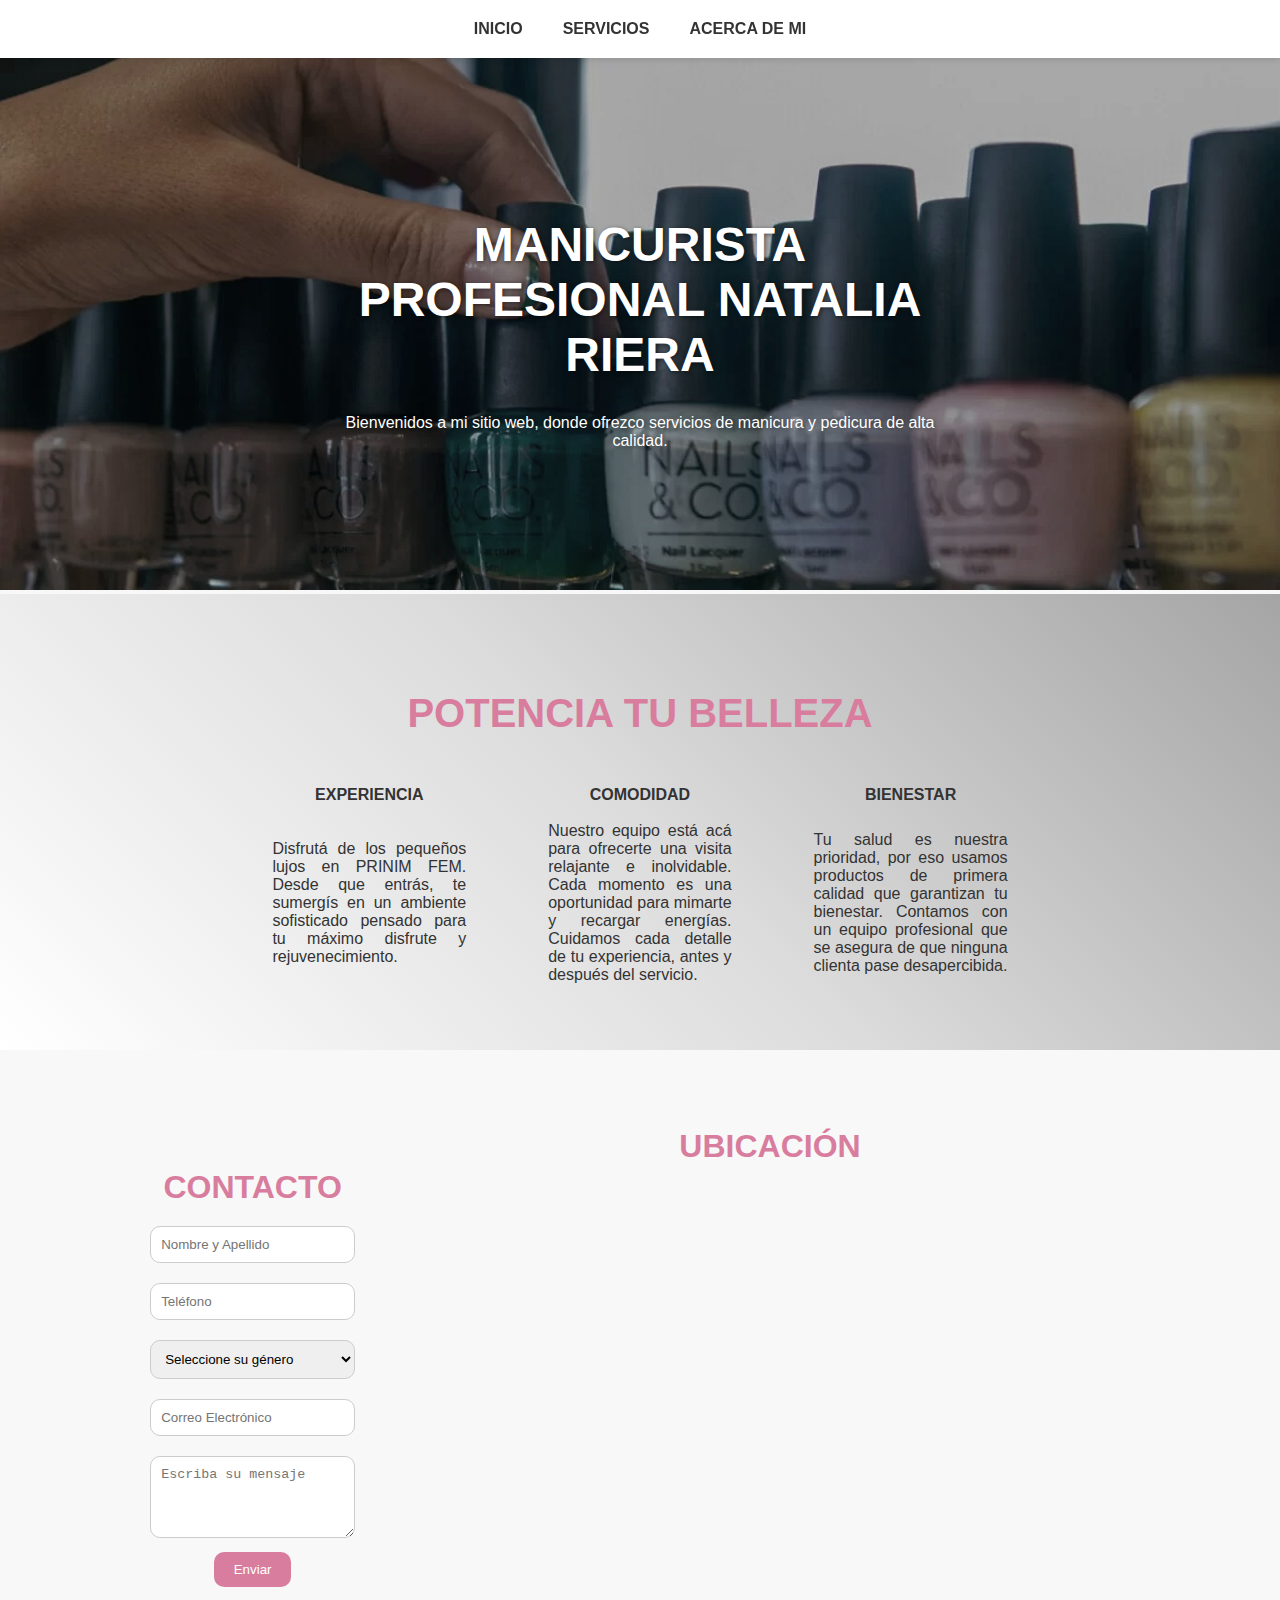
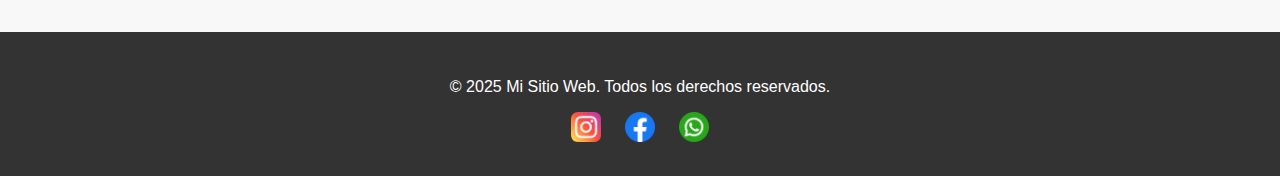
<file: index.html>
<!DOCTYPE html>
<html lang="en">

<head>
    <meta charset="UTF-8">
    <meta name="viewport" content="width=device-width, initial-scale=1.0">
    <title>PRINIM FEM</title>
    <link rel="stylesheet" href="./estilos/styles.css">
    <link href="https://cdn.jsdelivr.net/npm/bootstrap@5.3.8/dist/css/bootstrap.min.css" rel="stylesheet" integrity="sha384-sRIl4kxILFvY47J16cr9ZwB07vP4J8+LH7qKQnuqkuIAvNWLzeN8tE5YBujZqJLB" crossorigin="anonymous">
</head>

<body>
    <header>

        <nav class="navbar-container"> 
            <ul > 
                <li><a href="./index.html">INICIO</a> </li>
                <li><a href="./page/servicios.html">SERVICIOS</a></li>
                <li><a href="./page/acercademi.html">ACERCA DE MI</a></li>
            </ul>
        </nav>

    </header>

    <main class="container-fluid">
        <section class="inicio">
            <img src="./imagenes/fondo.jpeg" alt="manicura">

            <div class="titulo">
                <h1 class="titulo-h1">MANICURISTA PROFESIONAL NATALIA RIERA</h1>
                <p>Bienvenidos a mi sitio web, donde ofrezco servicios de manicura y pedicura de alta calidad.</p>
            </div>

        </section>

        <section class="subinicio">
            <h2 class="subinicio-titulo">POTENCIA TU BELLEZA</h2>
            <table class="tabla-servicios">
                <tr>
                    <th>EXPERIENCIA</th>
                    <th>COMODIDAD</th>
                    <th>BIENESTAR</th>
                </tr>
                <tr>
                    <td>Disfrutá de los pequeños lujos en PRINIM FEM. Desde que entrás, te sumergís en un ambiente
                        sofisticado pensado para tu máximo disfrute y rejuvenecimiento.</td>
                    <td>Nuestro equipo está acá para ofrecerte una visita relajante e inolvidable. Cada momento es una
                        oportunidad para mimarte y recargar energías. Cuidamos cada detalle de tu experiencia, antes y
                        después del servicio.</td>
                    <td>Tu salud es nuestra prioridad, por eso usamos productos de primera calidad que garantizan tu
                        bienestar. Contamos con un equipo profesional que se asegura de que ninguna clienta pase
                        desapercibida.</td>
                </tr>

            </table>
        </section>

        <section class="contacto-ubicacion">
            <table class="tabla-contacto-ubicacion">
                <tr>
                    <th>
                        <h4 class="contacto-titulo">CONTACTO</h4>
                        <form class="contacto-form" action="/submit" method="post">
                            <input type="text" placeholder="Nombre y Apellido" required>
                            <br>
                            <input type="tel" id="telefono" nombre="telefono" placeholder="Teléfono" required>
                            <br>
                            <select id="genero" nombre="genero" required>
                                <option value="vacio">Seleccione su género</option>
                                <option value="femenino">Femenino</option>
                                <option value="masculino">Masculino</option>
                                <option value="otro">Otro</option>
                            </select>
                            <br>
                            <input type="email" placeholder="Correo Electrónico" required>
                            <br>
                            <textarea rows="4" placeholder="Escriba su mensaje" required></textarea>
                            <br>
                            <button type="submit" class="btn btn-primary">Enviar</button>
                        </form>
                    </th>
                    <th>
                    <h4 class="ubi">UBICACIÓN</h4>
                    <iframe src="https://www.google.com/maps/embed?pb=!1m18!1m12!1m3!1d3539.625090770971!2d-58.83229737871641!3d-27.480928881434853!2m3!1f0!2f0!3f0!3m2!1i1024!2i768!4f13.1!3m3!1m2!1s0x94456c9de0563013%3A0xa023e20218610826!2sInstituto%20Superior%20San%20Jos%C3%A9%20I-27!5e0!3m2!1ses!2sar!4v1761440045890!5m2!1ses!2sar" width="600" height="450" style="border:0;" allowfullscreen="" loading="lazy" referrerpolicy="no-referrer-when-downgrade"></iframe>
                    </th>
                </tr>

            </table>

        </section>

        <footer>
            
            <p>&copy; 2025 Mi Sitio Web. Todos los derechos reservados.</p>
            <div class="redes">
                <a href="https://www.instagram.com/prinninafemm?utm_source=qr&igsh=MXZ2d2Y0a2tnNTJrMg=="
                    target="_blank"><img src="./imagenes/instagram.png" alt="instagram" width="30" height="30"></a>
                <a href="https://www.facebook.com/" target="_blank"><img src="./imagenes/facebook.png" alt="facebook"
                        width="30" height="30"></a>
                <a href="https://wa.me/+543794044776" target="_blank"><img src="./imagenes/whatsapp.png" alt="whatsapp"
                        width="30" height="30"></a>


            </div>
        </footer>
</body>
<script src="https://cdn.jsdelivr.net/npm/@popperjs/core@2.11.8/dist/umd/popper.min.js" integrity="sha384-I7E8VVD/ismYTF4hNIPjVp/Zjvgyol6VFvRkX/vR+Vc4jQkC+hVqc2pM8ODewa9r" crossorigin="anonymous"></script>
<script src="https://cdn.jsdelivr.net/npm/bootstrap@5.3.8/dist/js/bootstrap.min.js" integrity="sha384-G/EV+4j2dNv+tEPo3++6LCgdCROaejBqfUeNjuKAiuXbjrxilcCdDz6ZAVfHWe1Y" crossorigin="anonymous"></script>
</html>
</file>
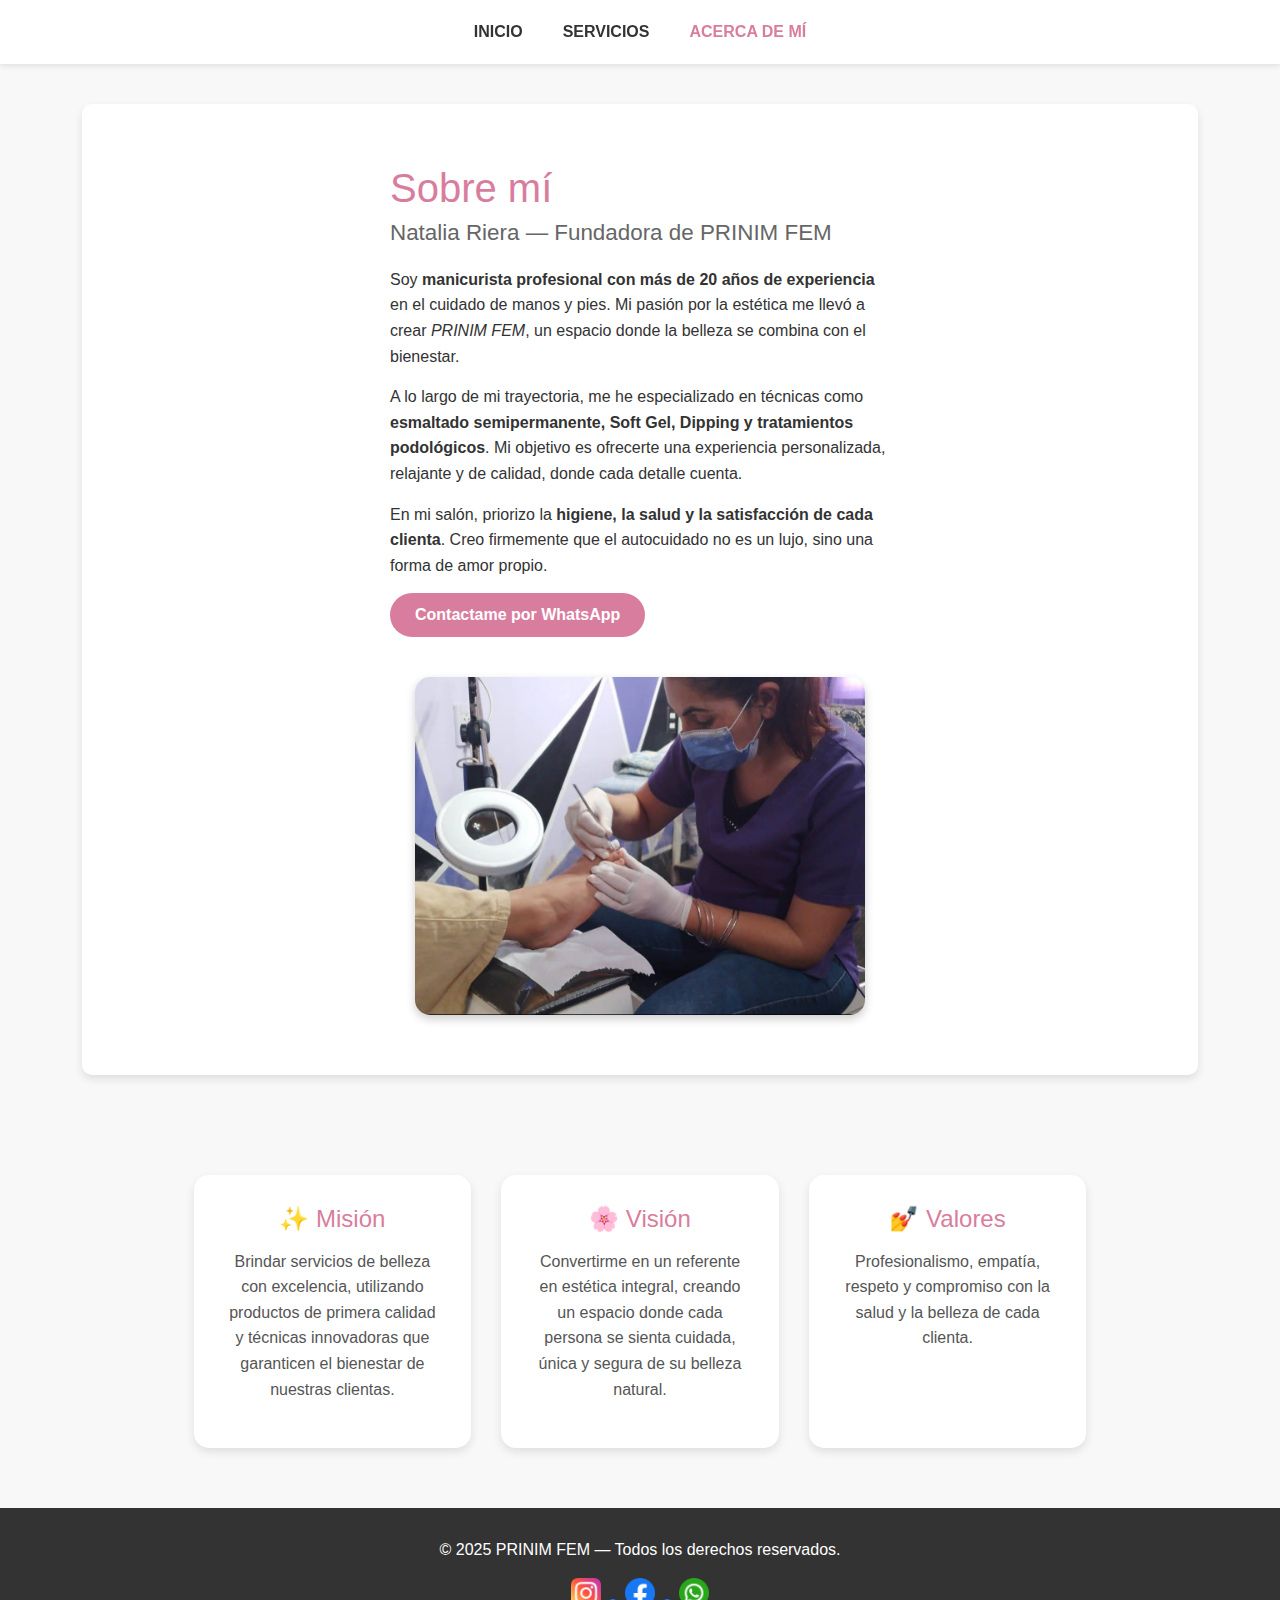
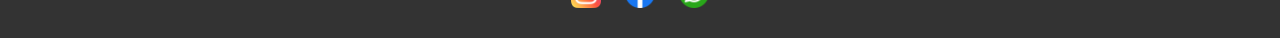
<file: page/acercademi.html>
<!DOCTYPE html>
<html lang="es">
<head>
    <meta charset="UTF-8">
    <meta name="viewport" content="width=device-width, initial-scale=1.0">
    <title>FORMULARIO DE CONSULTA</title>

    <link href="https://cdn.jsdelivr.net/npm/bootstrap@5.3.8/dist/css/bootstrap.min.css" rel="stylesheet">
    <link rel="stylesheet" href="../estilos/styles.css">
</head>

<body>
    <header>
        <nav class="navbar-container"> 
            <ul class="menu">
                <li><a href="../index.html">INICIO</a></li>
                <li><a href="./servicios.html">SERVICIOS</a></li>
                <li><a href="./acercademi.html" class="activo">ACERCA DE MÍ</a></li>
            </ul>
        </nav>
    </header>

    <main class="container">
        <section class="presentacion">
            <div class="texto">
                <h1>Sobre mí</h1>
                <h2>Natalia Riera — Fundadora de PRINIM FEM</h2>
                <p>
                    Soy <strong>manicurista profesional con más de 20 años de experiencia</strong> en el cuidado de manos y pies.
                    Mi pasión por la estética me llevó a crear <em>PRINIM FEM</em>, un espacio donde la belleza se combina con el bienestar.
                </p>
                <p>
                    A lo largo de mi trayectoria, me he especializado en técnicas como 
                    <strong>esmaltado semipermanente, Soft Gel, Dipping y tratamientos podológicos</strong>.
                    Mi objetivo es ofrecerte una experiencia personalizada, relajante y de calidad, donde cada detalle cuenta.
                </p>
                <p>
                    En mi salón, priorizo la <strong>higiene, la salud y la satisfacción de cada clienta</strong>.
                    Creo firmemente que el autocuidado no es un lujo, sino una forma de amor propio.
                </p>
                <a href="https://wa.me/+543794044776" target="_blank" class="boton-contacto">Contactame por WhatsApp</a>
            </div>

            <div class="imagen">
                <img src="../imagenes/manicuristanatiriera.jpg" alt="Foto de Natalia Riera, manicurista profesional">
            </div>
        </section>

        <section class="mision-vision">
            <div class="caja">
                <h3>✨ Misión</h3>
                <p>
                    Brindar servicios de belleza con excelencia, utilizando productos de primera calidad y técnicas innovadoras que garanticen el bienestar de nuestras clientas.
                </p>
            </div>
            <div class="caja">
                <h3>🌸 Visión</h3>
                <p>
                    Convertirme en un referente en estética integral, creando un espacio donde cada persona se sienta cuidada, única y segura de su belleza natural.
                </p>
            </div>
            <div class="caja">
                <h3>💅 Valores</h3>
                <p>
                    Profesionalismo, empatía, respeto y compromiso con la salud y la belleza de cada clienta.
                </p>
            </div>
        </section>
    </main>

    <footer>
        <p>&copy; 2025 PRINIM FEM — Todos los derechos reservados.</p>
        <div class="redes">
            <a href="https://www.instagram.com/prinninafemm" target="_blank">
                <img src="../imagenes/instagram.png" alt="Instagram" width="30">
            </a>
            <a href="https://www.facebook.com" target="_blank">
                <img src="../imagenes/facebook.png" alt="Facebook" width="30">
            </a>
            <a href="https://wa.me/+543794044776" target="_blank">
                <img src="../imagenes/whatsapp.png" alt="WhatsApp" width="30">
            </a>
        </div>
    </footer>
</body>
</html>
</file>
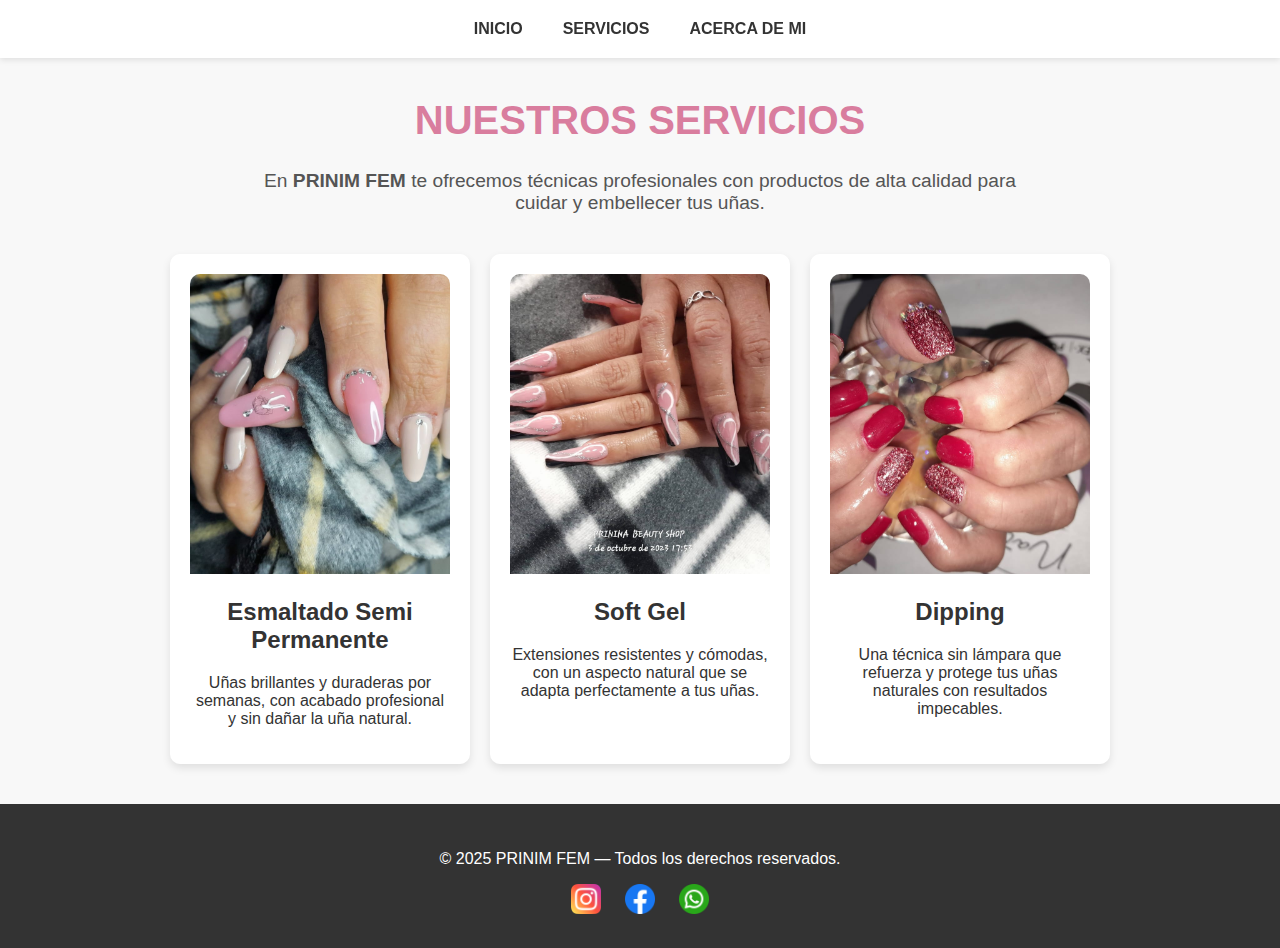
<file: page/servicios.html>
<!DOCTYPE html>
<html lang="en">

<head>
    <meta charset="UTF-8">
    <meta name="viewport" content="width=device-width, initial-scale=1.0">
    <title>FORMULARIO DE CONSULTA</title>
    <link rel="stylesheet" href="../estilos/styles.css">
       <link href="https://cdn.jsdelivr.net/npm/bootstrap@5.3.8/dist/css/bootstrap.min.css" rel="stylesheet" integrity="sha384-sRIl4kxILFvY47J16cr9ZwB07vP4J8+LH7qKQnuqkuIAvNWLzeN8tE5YBujZqJLB" crossorigin="anonymous">
</head>

<body>
    <header>
           <nav class="navbar-container"> 
            <ul>
                <li><a href="../index.html">INICIO</a></li>
                <li><a href="./servicios.html">SERVICIOS</a></li>
                <li><a href="./acercademi.html">ACERCA DE MI</a></li>
            </ul>
        </nav>
    </header>
<main class="container">
        <h1 class="titulo-servicios">NUESTROS SERVICIOS</h1>
        <p class="descripcion-servicios">En <strong>PRINIM FEM</strong> te ofrecemos técnicas profesionales con productos de alta calidad para cuidar
            y embellecer tus uñas.</p>
    </section>

    <section class="galeria-servicios">
        <div class="tarjeta">
            <img src="../imagenes/esmaltado-semipermanente.jpg" alt="Esmaltado Semi Permanente">
            <h2>Esmaltado Semi Permanente</h2>
            <p>Uñas brillantes y duraderas por semanas, con acabado profesional y sin dañar la uña natural.</p>
            
        </div>

        <div class="tarjeta">
            <img src="../imagenes/soft-gel.jpg" alt="Soft Gel">
            <h2>Soft Gel</h2>
            <p>Extensiones resistentes y cómodas, con un aspecto natural que se adapta perfectamente a tus uñas.</p>
            
        </div> 

        <div class="tarjeta">
            <img src="../imagenes/capiing.jpg" alt="Dipping">
            <h2>Dipping</h2>
            <p>Una técnica sin lámpara que refuerza y protege tus uñas naturales con resultados impecables.</p>
            
        </div>
    </section>
    </main>

       <footer>
        <p>&copy; 2025 PRINIM FEM — Todos los derechos reservados.</p>
        <div class="redes">
            <a href="https://www.instagram.com/prinninafemm" target="_blank"><img src="../imagenes/instagram.png"
                    alt="Instagram" width="30"></a>
            <a href="https://www.facebook.com" target="_blank"><img src="../imagenes/facebook.png" alt="Facebook"
                    width="30"></a>
            <a href="https://wa.me/+543794044776" target="_blank"><img src="../imagenes/whatsapp.png" alt="WhatsApp"
                    width="30"></a>
        </div>
    </footer>
   





</body>

</html>
</file>
<file: estilos/styles.css>
body {
  font-family: 'Poppins', sans-serif;
  margin: 0;
  background-color: #f8f8f8;
  color: #333;
}

.navbar-container,
.navbar {
  background-color: white;
  box-shadow: 0 2px 6px rgba(0, 0, 0, 0.1);
  position: sticky;
  top: 0;
  z-index: 1000;
  padding: 20px;
}

.navbar-container ul,
.navbar ul {
  list-style: none;
  padding: 0;
  margin: 0;
  display: flex;
  justify-content: center;
}

.navbar-container ul a,
.navbar ul a {
  margin: 0 20px;
  font-weight: 700;
  color: #333;
  text-decoration: none;
  transition: color 0.3s;
}

.navbar-container a:hover,
.navbar-container a.activo,
.navbar a:hover,
.navbar a.activo {
  color: #d97d9e;
}


.inicio {
  position: relative;
  text-align: center;
  justify-content: center;
  color: white;
}

.inicio img {
  width: 100%;
  max-height: 70vh;
  object-fit: cover;
  filter: grayscale(40%);
  animation: fadeIn 1.5s ease-in-out;
}

.titulo {
  position: absolute;
  top: 50%;
  left: 50%;
  transform: translate(-50%, -50%);
  color: white;
  z-index: 1;
  text-shadow: 1px 1px 4px rgba(0,0,0,0.5);
}

.titulo-h1 {
  font-size: 3rem;
  animation: fadeUp 1.2s ease-in-out;
}


.subinicio {
  text-align: center;
  justify-content: center;
  padding: 4rem 10%;
  color: #333;
  background: linear-gradient(45deg, #ffffff 0%, #dcdcdc 50%, #a5a5a5 100%);
}

.subinicio-titulo {
  font-size: 2.5rem;
  color: #d97d9e;
  margin-bottom: 2rem;
}

.tabla-servicios {
  width: 80%;
  margin: 0 auto;
}

.tabla-servicios th {
  padding: 1rem;
}

.tabla-servicios td {
  text-align: justify;
  padding: 0 40px;
}


.contacto-ubicacion {
  text-align: center;
  margin-top: 2rem;
  padding: 0 5%;
}

.tabla-contacto-ubicacion {
  width: 90%;
  margin: 0 auto;
}

.contacto-titulo,
.ubi {
  font-size: 2rem;
  color: #d97d9e;
  margin-bottom: 10px;
}

.contacto-form input,
.contacto-form select,
.contacto-form textarea {
  width: 80%;
  padding: 10px;
  margin: 10px 0;
  border: 1px solid #ccc;
  border-radius: 10px;
  box-sizing: border-box;
}

.contacto-form button {
  background-color: #d97d9e;
  color: white;
  border: none;
  padding: 10px 20px;
  border-radius: 10px;
  cursor: pointer;
  transition: background-color 0.3s, transform 0.3s;
}

.contacto-form button:hover {
  background-color: #c26888;
  transform: scale(1.05);
}


.titulo-servicios {
  text-align: center;
  font-size: 2.5rem;
  color: #d97d9e;
  margin-top: 40px;
  animation: fadeUp 1s ease-in-out;
}

.descripcion-servicios {
  text-align: center;
  font-size: 1.2rem;
  margin: 0 20%;
  color: #555;
}

.galeria-servicios {
  display: flex;
  justify-content: center;
  gap: 20px;
  padding: 40px;
  flex-wrap: wrap;
}

.tarjeta {
  background-color: #fff;
  border-radius: 10px;
  box-shadow: 0 4px 8px rgba(0, 0, 0, 0.1);
  padding: 20px;
  text-align: center;
  width: 300px;
  transition: transform 0.3s, box-shadow 0.3s;
  box-sizing: border-box;
  animation: fadeIn 1s ease-in-out;
}

.tarjeta img {
  width: 100%;
  height: 300px;
  object-fit: cover;
  border-radius: 10px 10px 0 0;
}

.tarjeta:hover {
  transform: scale(1.03);
  box-shadow: 0 8px 16px rgba(0,0,0,0.2);
}

footer {
  background-color: #333;
  color: white;
  text-align: center;
  padding: 30px 0;
}

footer .redes img {
  margin: 0 10px;
  transition: transform 0.3s;
}

footer .redes img:hover {
  transform: scale(1.2);
}


@keyframes fadeIn {
  from {opacity: 0; transform: translateY(30px);}
  to {opacity: 1; transform: translateY(0);}
}

@keyframes fadeUp {
  from {opacity: 0; transform: translateY(40px);}
  to {opacity: 1; transform: translateY(0);}
}


@media (max-width: 768px) {
  .inicio img {
    max-height: 50vh;
  }

  .titulo-h1 {
    font-size: 2rem;
  }

  .subinicio {
    padding: 2rem;
  }

  .tabla-servicios {
    width: 95%;
  }

  .galeria-servicios {
    flex-direction: column;
    align-items: center;
  }

  .tarjeta {
    width: 90%;
  }

  iframe {
    width: 100%;
    height: 300px;
  }
}


.presentacion {
  display: flex;
  align-items: center;
  justify-content: space-around;
  padding: 60px 10%;
  gap: 40px;
  flex-wrap: wrap;
  animation: fadeIn 1.5s ease-in-out;
  background-color: #fff;
  border-radius: 10px;
  margin: 40px auto;
  box-shadow: 0 4px 8px rgba(0,0,0,0.1);
}

.presentacion .texto {
  max-width: 500px;
}

.presentacion h1 {
  font-size: 2.5rem;
  color: #d97d9e;
}

.presentacion h2 {
  font-size: 1.4rem;
  color: #666;
  margin-bottom: 20px;
}

.presentacion p {
  line-height: 1.6;
  margin-bottom: 15px;
}

.presentacion .imagen img {
  width: 450px;
  border-radius: 15px;
  box-shadow: 0 4px 10px rgba(0,0,0,0.2);
  transition: transform 0.5s;
}

.presentacion .imagen img:hover {
  transform: scale(1.05);
}

.boton-contacto {
  display: inline-block;
  padding: 10px 25px;
  background-color: #d97d9e;
  color: white;
  border-radius: 25px;
  text-decoration: none;
  transition: background-color 0.3s, transform 0.3s;
  font-weight: 600;
}

.boton-contacto:hover {
  background-color: #c26888;
  transform: scale(1.05);
}


.mision-vision {
  display: grid;
  grid-template-columns: repeat(auto-fit, minmax(250px, 1fr));
  gap: 30px;
  padding: 60px 10%;
  background-color: #f8f8f8;
  animation: fadeUp 1.5s ease-in-out;
}

.caja {
  background: #fff;
  border-radius: 15px;
  padding: 30px;
  text-align: center;
  box-shadow: 0 4px 10px rgba(0,0,0,0.1);
  transition: transform 0.4s;
}

.caja:hover {
  transform: translateY(-10px);
}

.caja h3 {
  color: #d97d9e;
  margin-bottom: 15px;
  font-size: 1.5rem;
}

.caja p {
  color: #555;
  line-height: 1.6;
}


@media (max-width: 768px) {
  .presentacion {
    flex-direction: column;
    text-align: center;
  }

  .presentacion .imagen img {
    width: 90%;
  }

  .mision-vision {
    grid-template-columns: 1fr;
  }
}
</file>
